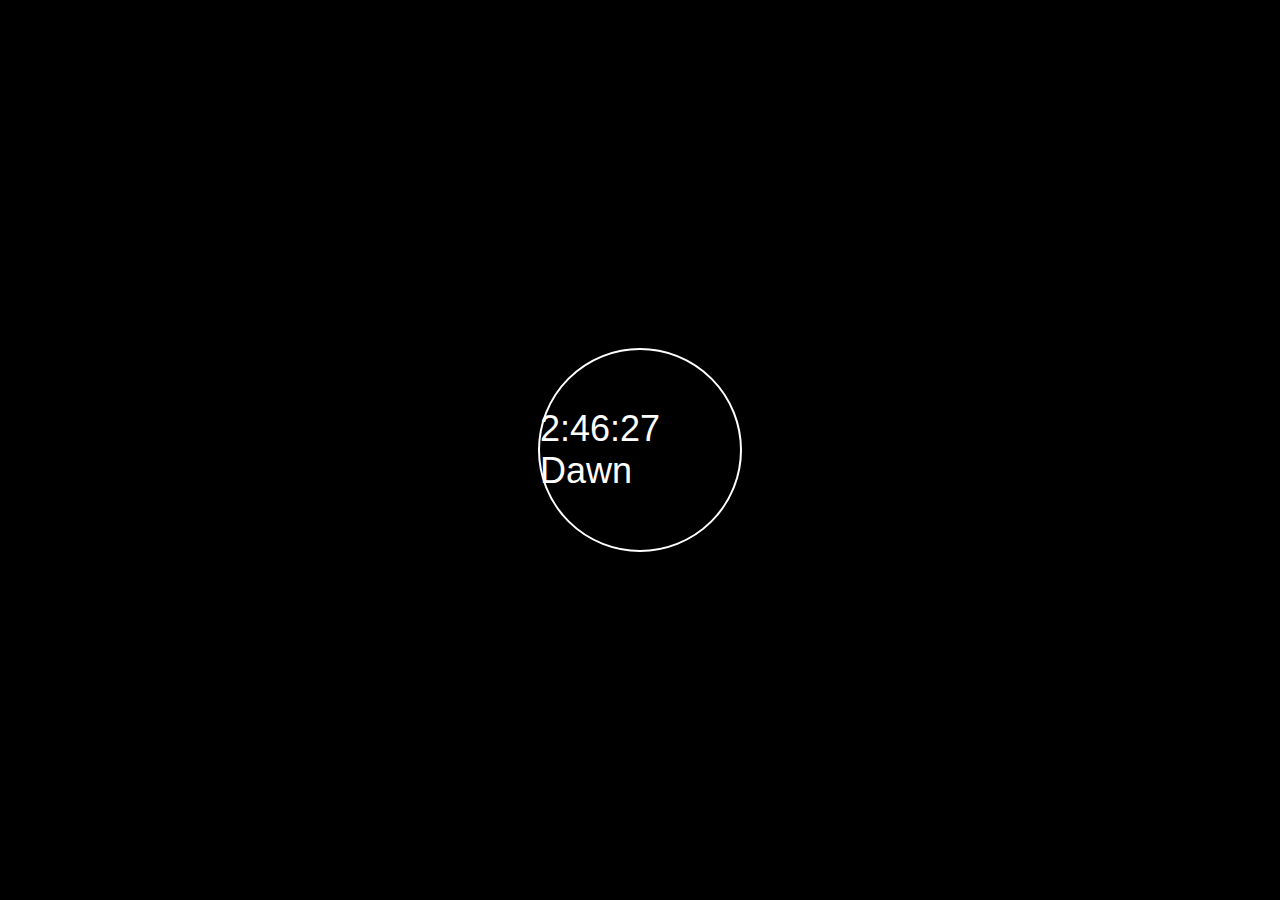
<file: creative_digital_clock/index.html>
<!DOCTYPE html>
<html>
<head>
  <title>Creative Digital Clock</title>
  <link rel="stylesheet" type="text/css" href="style.css">
</head>
<body>
  <div id="clock-container">
    <div id="clock"></div>
  </div>
  <script src="script.js"></script>
</body>
</html>
</file>
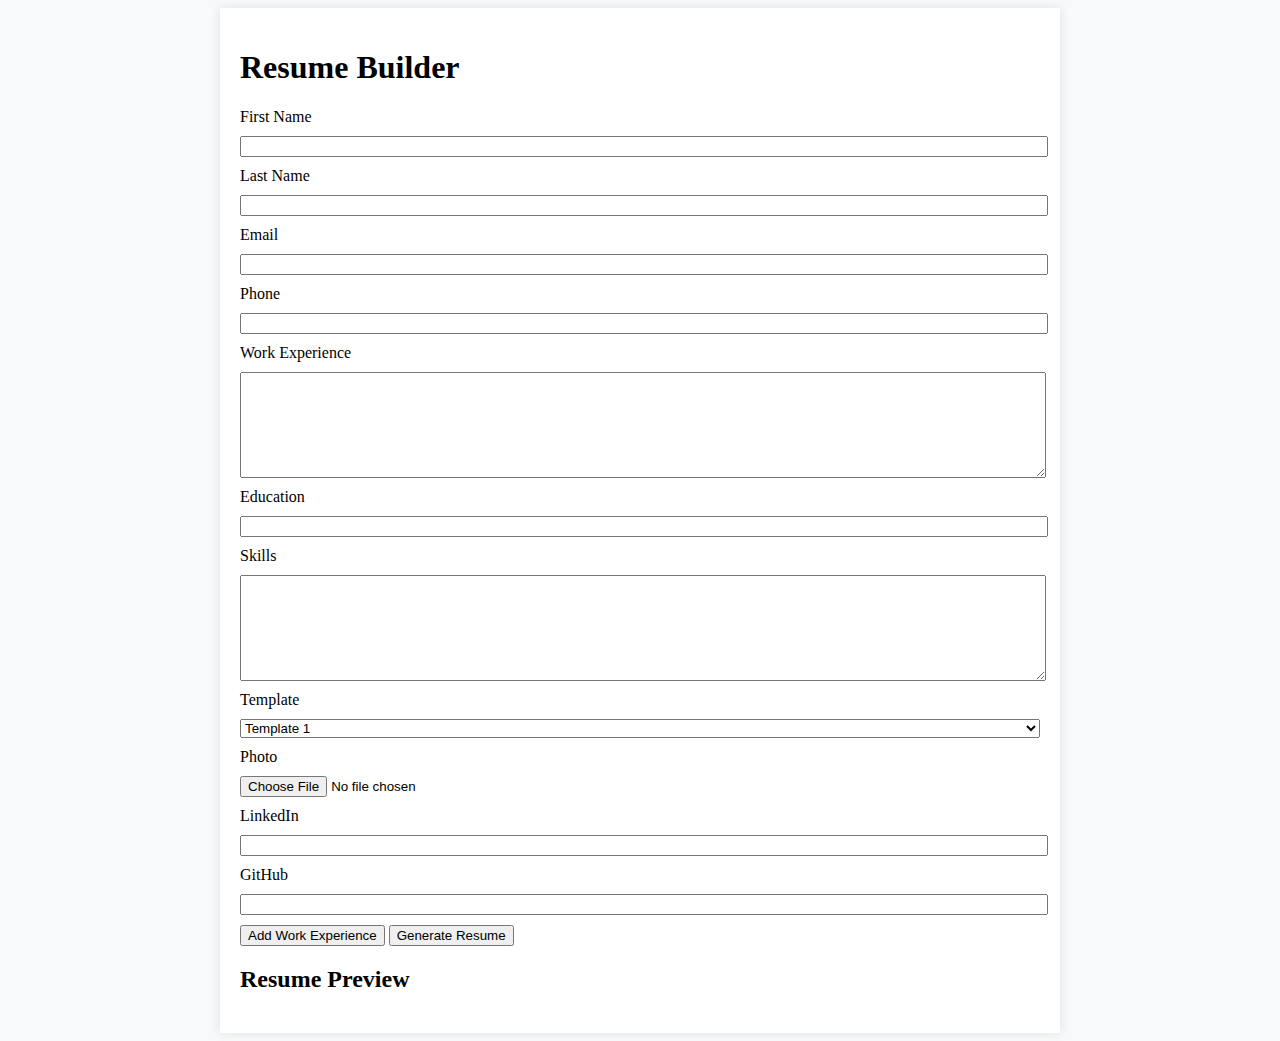
<file: customized_resume_builder/index.html>
<!DOCTYPE html>
<html>
<head>
  <title>Resume Builder</title>
  <!-- Include Bootstrap CSS -->
  <link rel="stylesheet" href="style.css">
</head>
<body>
  <div class="container mt-5">
    <h1>Resume Builder</h1>
    <form id="resumeForm">
      <div class="row">
        <div class="col-md-6">
          <label for="firstName">First Name</label>
          <input type="text" id="firstName" class="form-control" required>
        </div>
        <div class="col-md-6">
          <label for="lastName">Last Name</label>
          <input type="text" id="lastName" class="form-control" required>
        </div>
      </div>
      <div class="row">
        <div class="col-md-6">
          <label for="email">Email</label>
          <input type="email" id="email" class="form-control" required>
        </div>
        <div class="col-md-6">
          <label for="phone">Phone</label>
          <input type="text" id="phone" class="form-control" required>
        </div>
      </div>
      <label for="workExperience">Work Experience</label>
      <textarea id="workExperience" class="form-control" required></textarea>
      <label for="education">Education</label>
      <input type="text" id="education" class="form-control" required>
      <label for="skills">Skills</label>
      <textarea id="skills" class="form-control" required></textarea>
      <label for="template">Template</label>
      <select id="template" class="form-control" required>
        <option value="template1">Template 1</option>
        <option value="template2">Template 2</option>
        <option value="template3">Template 3</option>
      </select>
      <label for="photo">Photo</label>
      <input type="file" id="photo" class="form-control-file" required>
      <div class="row">
        <div class="col-md-6">
          <label for="linkedin">LinkedIn</label>
          <input type="text" id="linkedin" class="form-control" required>
        </div>
        <div class="col-md-6">
          <label for="github">GitHub</label>
          <input type="text" id="github" class="form-control" required>
        </div>
      </div>
      <button type="button" id="addWorkExperience" class="btn btn-primary">Add Work Experience</button>
      <button type="submit" class="btn btn-success btn-generate">Generate Resume</button>
    </form>
    <div id="resumePreview" class="mt-5">
      <h2>Resume Preview</h2>
      <div id="previewContainer" class="mt-4"></div>
    </div>
  </div>
</body>
</html>
</file>
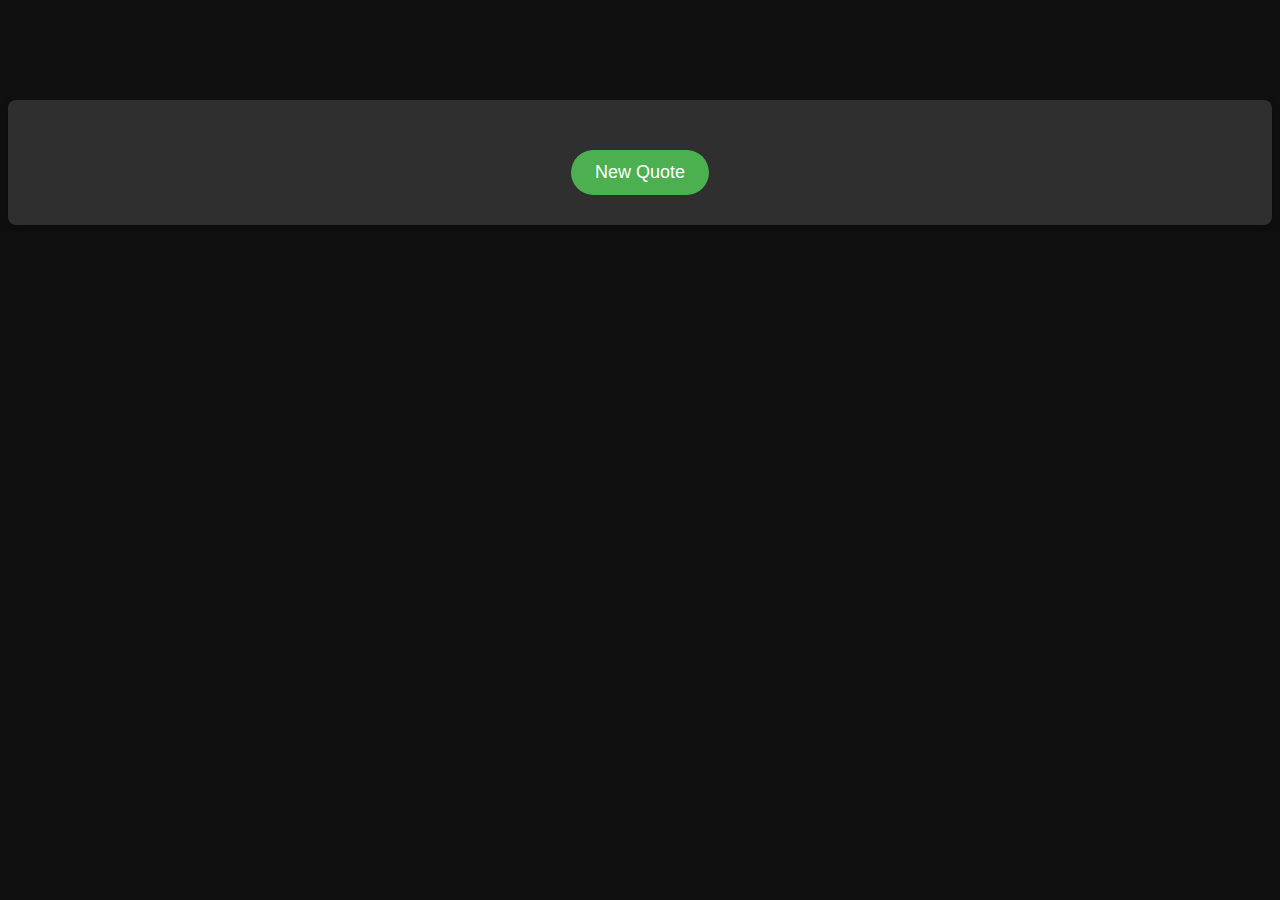
<file: Random Quote Generator/index.html>
<!DOCTYPE html>
<html>
<head>
  <title>Inspiration Generator</title>
  <link rel="stylesheet" type="text/css" href="style.css">
</head>
<body>
  <div id="quote-container">
    <h1 id="quote-text"></h1>
    <button id="new-quote-btn">New Quote</button>
  </div>

  <script src="script.js"></script>
</body>
</html>
</file>
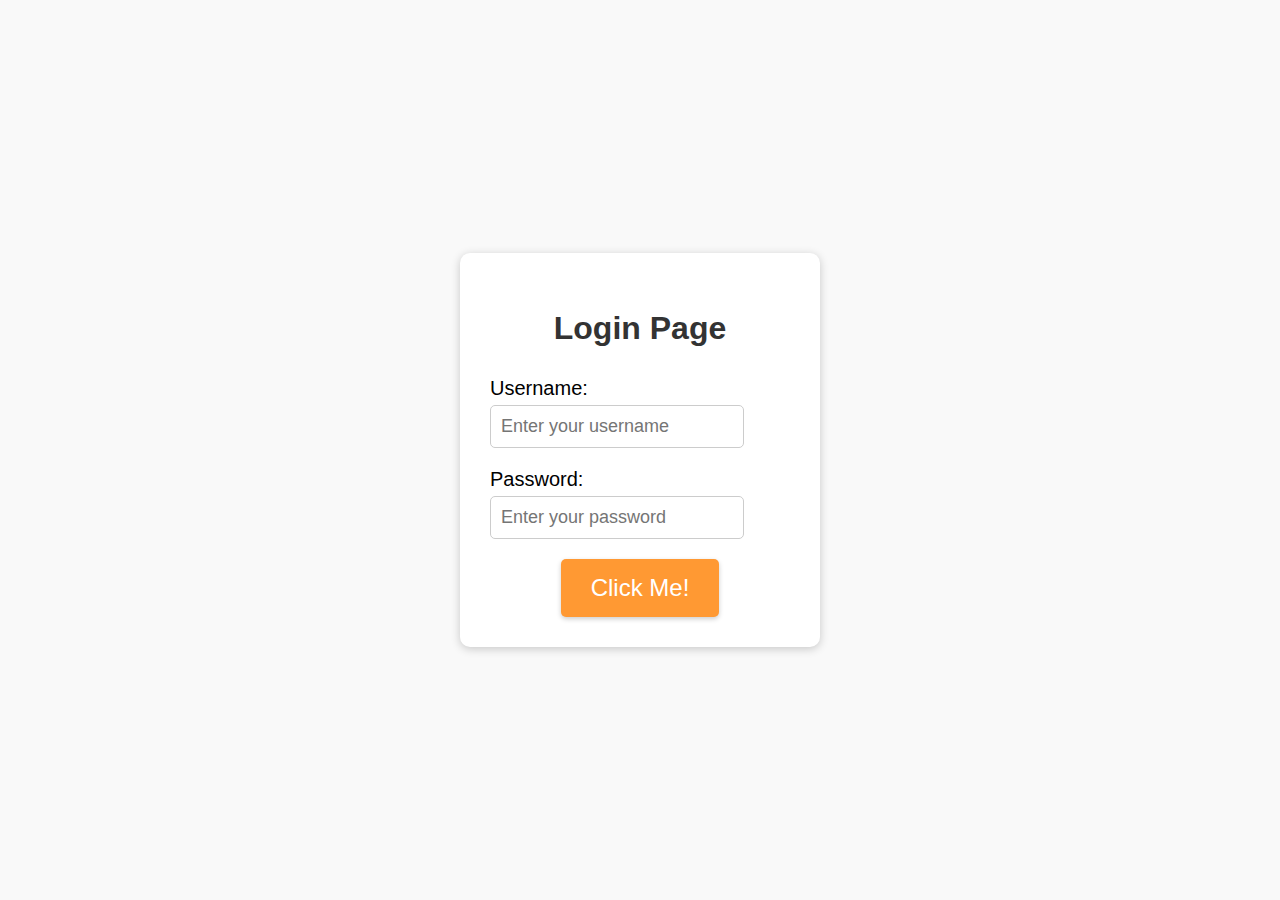
<file: Turkish Icecream Button/index.html>
<!DOCTYPE html>
<html>
<head>
  <title>Turkish Ice Cream Landing Page</title>
  <style>
    /* Center the container vertically and horizontally */
    body {
      display: flex;
      justify-content: center;
      align-items: center;
      height: 100vh;
      margin: 0;
      background-color: #f9f9f9;
      font-family: Arial, sans-serif;
    }
    
    /* Container for the login page */
    .login-container {
      display: flex;
      flex-direction: column;
      align-items: center;
      padding: 30px;
      background-color: #ffffff;
      border-radius: 10px;
      box-shadow: 0 2px 10px rgba(0, 0, 0, 0.2);
    }
    
    /* Login page title */
    .login-title {
      font-size: 32px;
      margin-bottom: 30px;
      color: #333333;
      text-align: center;
    }
    
    /* Login form */
    .login-form {
      display: flex;
      flex-direction: column;
      align-items: center;
    }
    
    /* Form fields */
    .form-field {
      margin-bottom: 20px;
      width: 300px;
    }
    
    .form-field label {
      display: block;
      font-size: 20px;
      margin-bottom: 5px;
    }
    
    .form-field input[type="text"],
    .form-field input[type="password"] {
      padding: 10px;
      font-size: 18px;
      border-radius: 5px;
      border: 1px solid #cccccc;
    }
    
    /* Add animation and styles to the button */
    .moving-button {
      position: relative;
      overflow: hidden;
      pointer-events: none; /* Prevents button clicks */
      padding: 15px 30px;
      font-size: 24px;
      border-radius: 5px;
      background-color: #ff9933;
      color: #ffffff;
      border: none;
      cursor: default; /* Set cursor to default */
      box-shadow: 0 2px 5px rgba(0, 0, 0, 0.2);
    }
  </style>
  <script>
    // Move the button relative to the cursor movement
    document.addEventListener('mousemove', function(event) {
      var button = document.querySelector('.moving-button');
      var container = document.querySelector('.login-container');
      var containerRect = container.getBoundingClientRect();
      var buttonRect = button.getBoundingClientRect();
      
      var offsetX = event.clientX - containerRect.left - buttonRect.width / 2;
      var offsetY = event.clientY - containerRect.top - buttonRect.height / 2;
      
      button.style.transform = 'translate(' + offsetX + 'px, ' + offsetY + 'px)';
    });
  </script>
</head>
<body>
  <div class="login-container">
    <h2 class="login-title">Login Page</h2>
    <form class="login-form">
      <div class="form-field">
        <label for="username">Username:</label>
        <input type="text" id="username" name="username" placeholder="Enter your username" required>
      </div>
      <div class="form-field">
        <label for="password">Password:</label>
        <input type="password" id="password" name="password" placeholder="Enter your password" required>
      </div>
      <button class="moving-button">Click Me!</button>
    </form>
  </div>
</body>
</html>
</file>
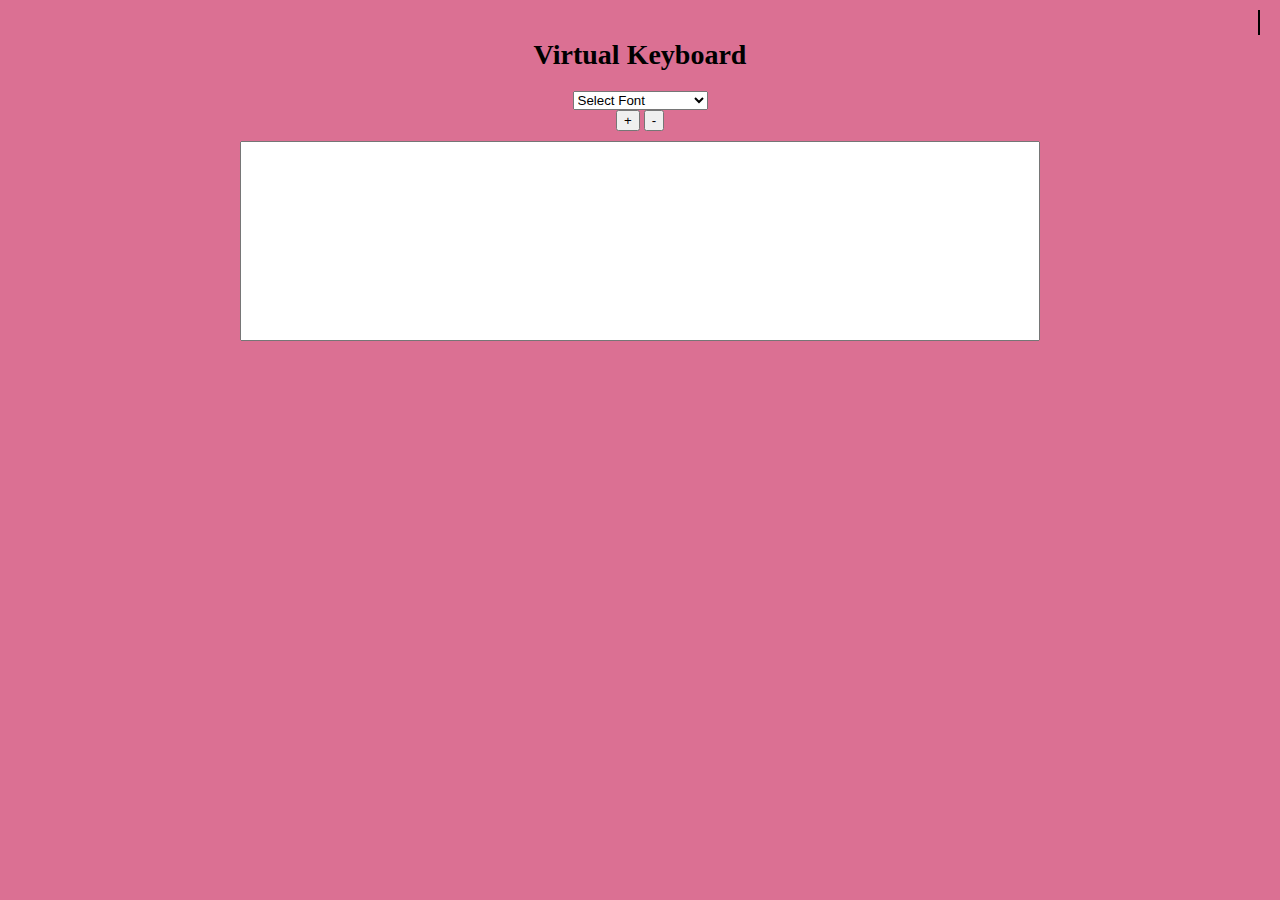
<file: virtual_keyboard/index.html>
<!DOCTYPE html>
<html>
<head>
    <title>Virtual Keyboard</title>
    <link rel="stylesheet" href="style.css">
    <script src="script.js"></script>
    <link href="https://fonts.googleapis.com/icon?family=Material+Icons" rel="stylesheet">
</head>
<body>
    <div class="rt-container">
        <h1 class="rt-heading">Virtual Keyboard</h1>
        <select id="font-select" class="font-select">
            <option value="">Select Font</option>
            <option value="Arial">Arial</option>
            <option value="Helvetica">Helvetica</option>
            <option value="Verdana">Verdana</option>
            <option value="Times New Roman">Times New Roman</option>
            <option value="Georgia">Georgia</option>
            <option value="Courier New">Courier New</option>
        </select>
        <div>
            <button id="font-increase">+</button>
            <button id="font-decrease">-</button>
        </div>
        <textarea id="input-field" class="use-keyboard-input" rows="4" cols="50"></textarea>
    </div>
    <div class="input-cursor"></div> <!-- Add a div for the text cursor -->
</body>
</html>
</file>
<file: creative_digital_clock/style.css>
body {
  background-color: #000;
  display: flex;
  justify-content: center;
  align-items: center;
  height: 100vh;
  margin: 0;
}

#clock-container {
  width: 200px;
  height: 200px;
  border: 2px solid #fff;
  border-radius: 50%;
  display: flex;
  justify-content: center;
  align-items: center;
  font-size: 36px;
  color: #fff;
  font-family: Arial, sans-serif;
  position: relative;
}

#clock {
  position: absolute;
}

.pattern1 {
  background: url('1.jpg');
}

.pattern2 {
  background: url('2.jpg');
}

.pattern3 {
  background: url('3.jpg');
}
</file>
<file: customized_resume_builder/style.css>
/* CSS styles for the resume builder website */

/* Background color */
body {
    background-color: #f8f9fa; 
  }
  
  /* Container styles */
  .container {
    max-width: 800px;
    margin: 0 auto;
    padding: 20px;
    background-color: #fff;
    box-shadow: 0 0 10px rgba(0, 0, 0, 0.1); 
  }
  
  /* Form styles */
  form {
    margin-bottom: 20px;
  }
  
  label,
  input,
  textarea,
  select {
    display: block;
    margin-bottom: 10px;
    width: 100%;
  }
  
  textarea {
    height: 100px;
  }
  
  /* Submit button styles */
  input[type="submit"] {
    background-color: #007bff;
    color: #fff;
    border: none;
    padding: 10px 20px;
    font-size: 16px;
    cursor: pointer;
    transition: background-color 0.3s ease; /* transition for hover effect */
  }
  
  input[type="submit"]:hover {
    background-color: #0056b3; 
  }
  
  /* Animation styles  */
  .animate__animated {
    animation-duration: 1s; 
    animation-fill-mode: both;
  }
  
  .animate__fadeIn {
    animation-name: animate__fadeIn;
  }
  
  .animate__fadeOut {
    animation-name: animate__fadeOut;
  }
</file>
<file: Random Quote Generator/style.css>
body {
  font-family: 'Helvetica Neue', Arial, sans-serif;
  text-align: center;
  background-color: #111010;
  color: #fff;
}

#quote-container {
  margin-top: 100px;
  background-color: #2f2f2f;
  padding: 30px;
  border-radius: 8px;
  box-shadow: 0 4px 8px rgba(0, 0, 0, 0.3);
  transition: background-color 0.3s ease-in-out;
}

#quote-container:hover {
  background-color: #363636;
}

#quote-text {
  font-size: 28px;
  margin-bottom: 20px;
  line-height: 1.5;
}

#new-quote-btn {
  padding: 12px 24px;
  font-size: 18px;
  cursor: pointer;
  background-color: #4caf50;
  color: #fff;
  border: none;
  border-radius: 30px;
  transition: background-color 0.3s ease-in-out;
}

#new-quote-btn:hover {
  background-color: #45a049;
  transform: scale(1.05);
}

@media (max-width: 480px) {
  #quote-text {
    font-size: 22px;
  }

  #new-quote-btn {
    padding: 10px 20px;
    font-size: 16px;
  }
}
</file>
<file: virtual_keyboard/style.css>
/* Reset default styles */
body, html {
    margin: 0;
    padding: 0;
    background-color: palevioletred;
    
}

/* Container for virtual keyboard */
.rt-container {
    max-width: 800px;
    margin: 0 auto;
    padding: 20px;
    text-align: center;
    text-size-adjust: 50;
}

/* Heading for the virtual keyboard */
.rt-heading {
    font-size: 28px;
    margin-bottom: 20px;
}

/* Textarea input field for keyboard output */
.use-keyboard-input {
    width: 100%;
    height: 200px;
    margin-top: 10px;
    padding: 10px;
    font-size: 16px;
    resize: none;
    box-sizing: border-box;
}
.input-cursor {
    position: absolute;
    top: 10px;
    right: 20px;
    height: 25px;
    width: 2px;
    background-color: #000;
    animation: blink 1s infinite;
}

/* Virtual keyboard keys */
.keyboard__row {
    display: flex;
    justify-content: center;
    margin-bottom: 10px;
}

.keyboard__key {
    width: 60px;
    height: 60px;
    margin: 0 5px;
    border: none;
    background-color: #f0f0f0;
    color: #000;
    font-size: 18px;
    cursor: pointer;
    transition: background-color 0.3s ease;
}

.keyboard__key:hover {
    background-color: #d0d0d0;
}

.keyboard__key--wide {
    width: 120px;
}

.keyboard__key--activatable:hover {
    background-color: #007bff;
    color: #fff;
}

.keyboard__key--dark {
    background-color: #333;
    color: #fff;
}

.keyboard__key--dark:hover {
    background-color: #222;
}

/* Material Icons for special keys */
.material-icons {
    font-size: 24px;
    vertical-align: middle;
    margin-right: 5px;
}
</file>
